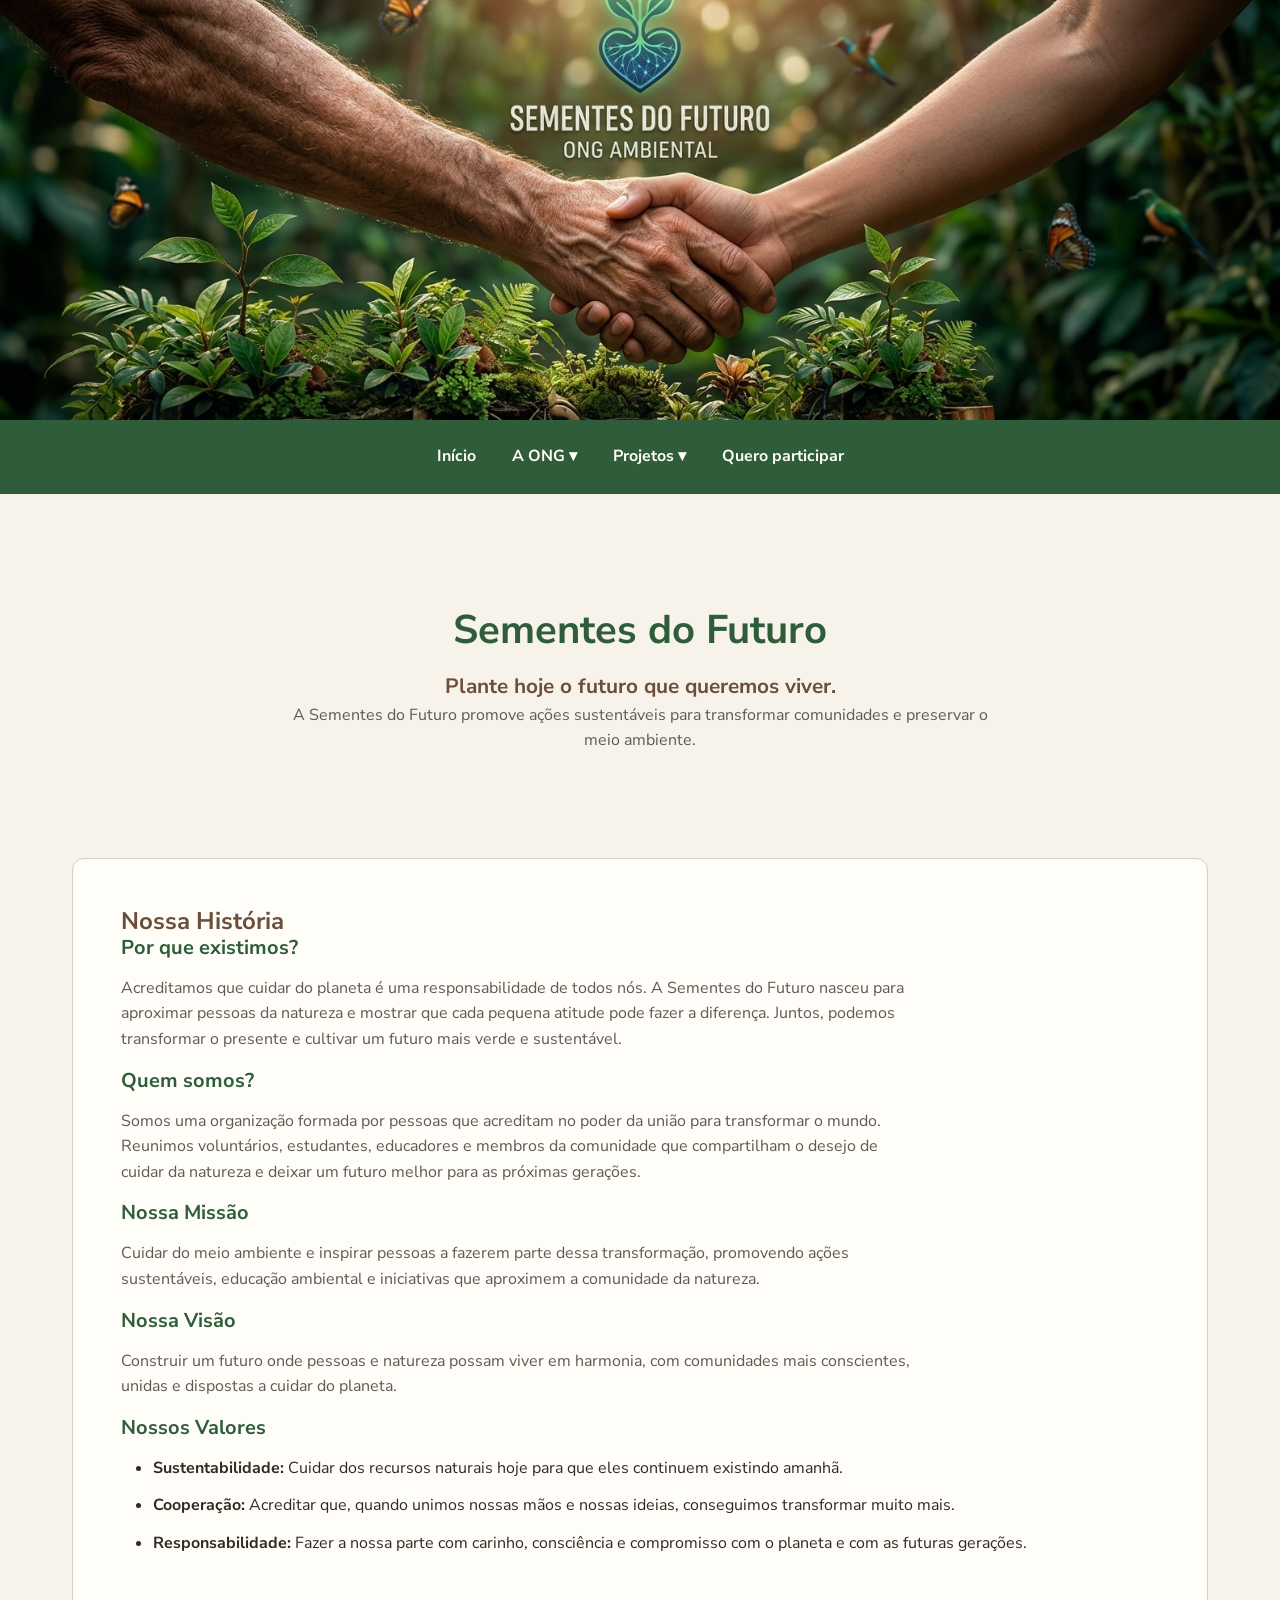
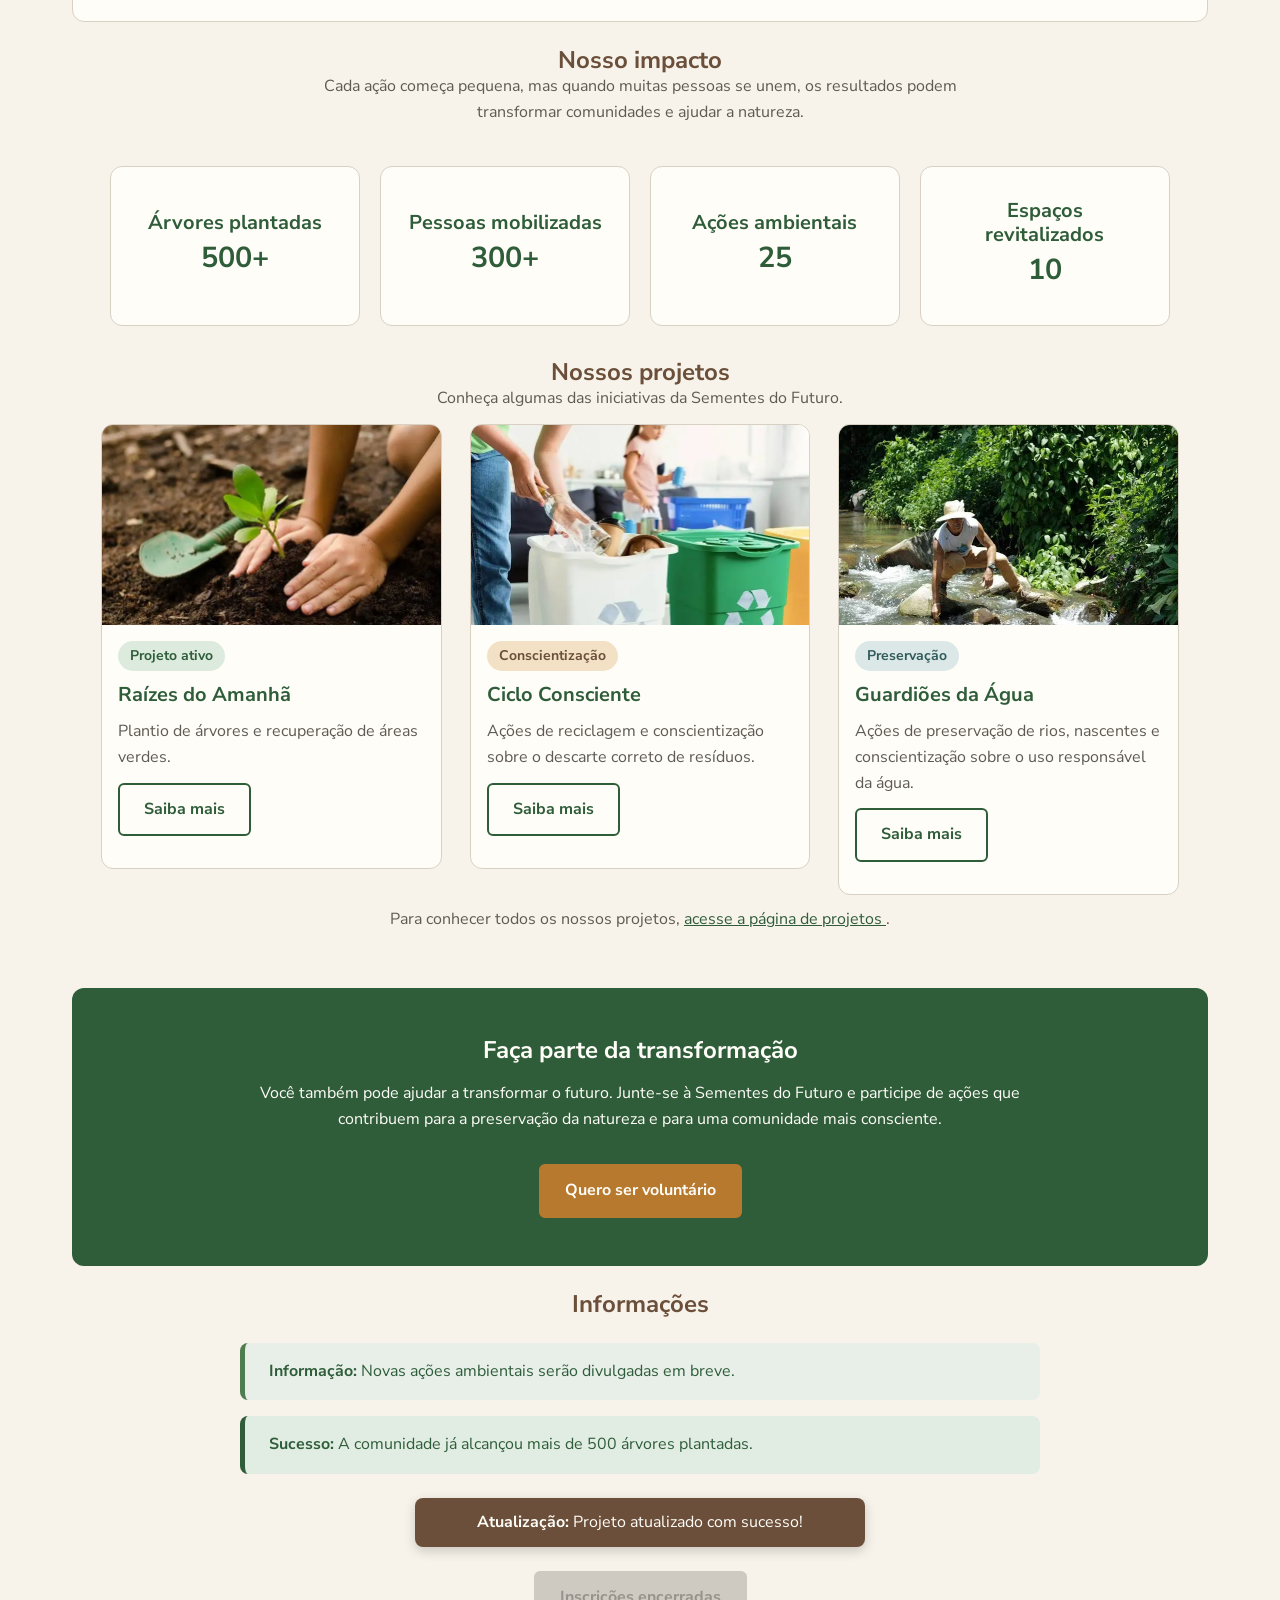
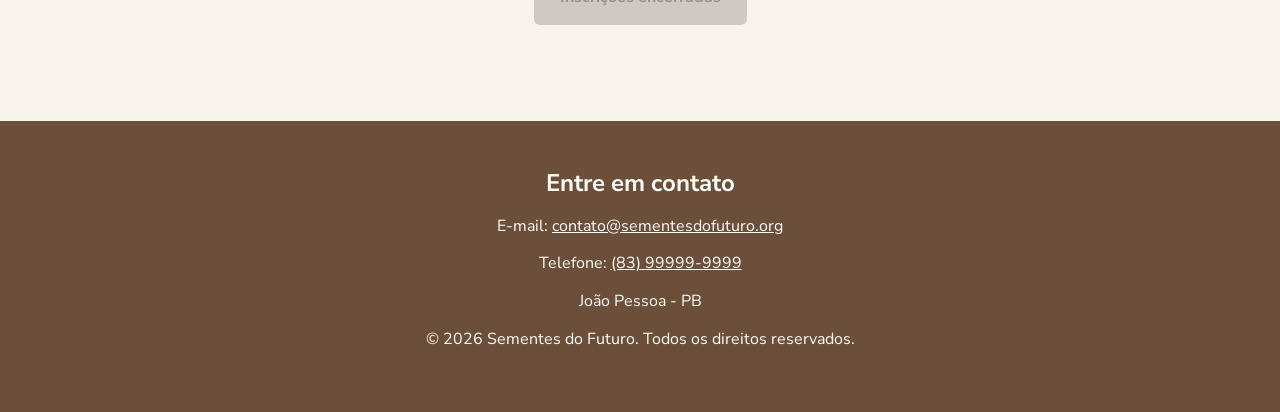
<file: html/index.html>
<!DOCTYPE html>

<html lang="pt-br">

<head>

    <meta charset="UTF-8">

    <meta name="viewport" content="width=device-width, initial-scale=1.0">

    <link rel="stylesheet" href="../css/style.css">
    <link rel="stylesheet" href="../css/projetos.css">
    <link rel="stylesheet" href="../css/cadastro.css">

    <title>Sementes do Futuro</title>

</head>

<body>

    <header>

        <picture>

            <source
                srcset="../img/banner_ong.webp"
                type="image/webp"
            >

            <img
                src="../img/banner_ong.jpeg"
                alt="Banner da ONG Sementes do Futuro"
            >

        </picture>


        <nav aria-label="Navegação principal">

            <!-- Menu mobile -->

            <details class="menu-mobile">

                <summary>☰ Menu</summary>

                <ul class="menu-mobile-list">

                    <li>

                        <a
                            href="#inicio"
                            data-rota="inicio"
                        >
                            Início
                        </a>

                    </li>


                    <li>

                        <details>

                            <summary>A ONG</summary>

                            <ul>

                                <li>

                                    <a
                                        href="#nossa-historia"
                                        data-rota="inicio"
                                    >
                                        Nossa História
                                    </a>

                                </li>

                                <li>

                                    <a
                                        href="#nosso-impacto"
                                        data-rota="inicio"
                                    >
                                        Nosso impacto
                                    </a>

                                </li>

                            </ul>

                        </details>

                    </li>


                    <li>

                        <details>

                            <summary>Projetos</summary>

                            <ul>

                                <li>

                                    <a
                                        href="#nossos-projetos"
                                        data-rota="inicio"
                                    >
                                        Nossos projetos
                                    </a>

                                </li>

                                <li>

                                    <a
                                        href="#faca-parte"
                                        data-rota="inicio"
                                    >
                                        Faça parte
                                    </a>

                                </li>

                            </ul>

                        </details>

                    </li>


                    <li>

                        <a
                            href="#cadastro"
                            data-rota="cadastro"
                        >
                            Quero participar
                        </a>

                    </li>

                </ul>

            </details>


            <!-- Menu desktop -->

            <ul class="menu-desktop">

                <li>

                    <a
                        href="#inicio"
                        data-rota="inicio"
                    >
                        Início
                    </a>

                </li>


                <li class="menu-item">

                    <details>

                        <summary>A ONG ▾</summary>

                        <ul class="submenu">

                            <li>

                                <a
                                    href="#nossa-historia"
                                    data-rota="inicio"
                                >
                                    Nossa História
                                </a>

                            </li>

                            <li>

                                <a
                                    href="#nosso-impacto"
                                    data-rota="inicio"
                                >
                                    Nosso impacto
                                </a>

                            </li>

                        </ul>

                    </details>

                </li>


                <li class="menu-item">

                    <details>

                        <summary>Projetos ▾</summary>

                        <ul class="submenu">

                            <li>

                                <a
                                    href="#nossos-projetos"
                                    data-rota="inicio"
                                >
                                    Nossos projetos
                                </a>

                            </li>

                            <li>

                                <a
                                    href="#faca-parte"
                                    data-rota="inicio"
                                >
                                    Faça parte
                                </a>

                            </li>

                        </ul>

                    </details>

                </li>


                <li>

                    <a
                        href="#cadastro"
                        data-rota="cadastro"
                    >
                        Quero participar
                    </a>

                </li>

            </ul>

        </nav>

    </header>


    <main id="app">
    </main>


    <!-- Modais -->

    <div
        id="modal-raizes"
        class="modal"
        popover
    >

        <div class="modal-conteudo">

            <span class="badge badge-verde">
                Projeto ativo
            </span>

            <h2>Raízes do Amanhã</h2>

            <p>
                O projeto promove o plantio de árvores e a recuperação
                de áreas verdes, aproximando a comunidade das práticas
                de preservação ambiental.
            </p>

            <button
                class="botao-principal"
                type="button"
                popovertarget="modal-raizes"
                popovertargetaction="hide"
            >
                Fechar
            </button>

        </div>

    </div>


    <div
        id="modal-ciclo"
        class="modal"
        popover
    >

        <div class="modal-conteudo">

            <span class="badge badge-ocre">
                Conscientização
            </span>

            <h2>Ciclo Consciente</h2>

            <p>
                O projeto promove ações de reciclagem e conscientização
                para incentivar o descarte correto de resíduos e reduzir
                os impactos ambientais.
            </p>

            <button
                class="botao-principal"
                type="button"
                popovertarget="modal-ciclo"
                popovertargetaction="hide"
            >
                Fechar
            </button>

        </div>

    </div>


    <div
        id="modal-agua"
        class="modal"
        popover
    >

        <div class="modal-conteudo">

            <span class="badge badge-azul">
                Preservação
            </span>

            <h2>Guardiões da Água</h2>

            <p>
                A iniciativa busca preservar rios e nascentes e incentivar
                o uso responsável da água por meio de ações comunitárias
                e educação ambiental.
            </p>

            <button
                class="botao-principal"
                type="button"
                popovertarget="modal-agua"
                popovertargetaction="hide"
            >
                Fechar
            </button>

        </div>

    </div>


    <footer>

        <h2>Entre em contato</h2>

        <p>
            E-mail:

            <a href="mailto:contato@sementesdofuturo.org">
                contato@sementesdofuturo.org
            </a>

        </p>


        <p>
            Telefone:

            <a href="tel:+5583999999999">
                (83) 99999-9999
            </a>

        </p>


        <p>João Pessoa - PB</p>


        <p>

            &copy; 2026 Sementes do Futuro.
            Todos os direitos reservados.

        </p>

    </footer>

    <script type="module" src="../js/app.js"></script>

</body>

</html>
</file>
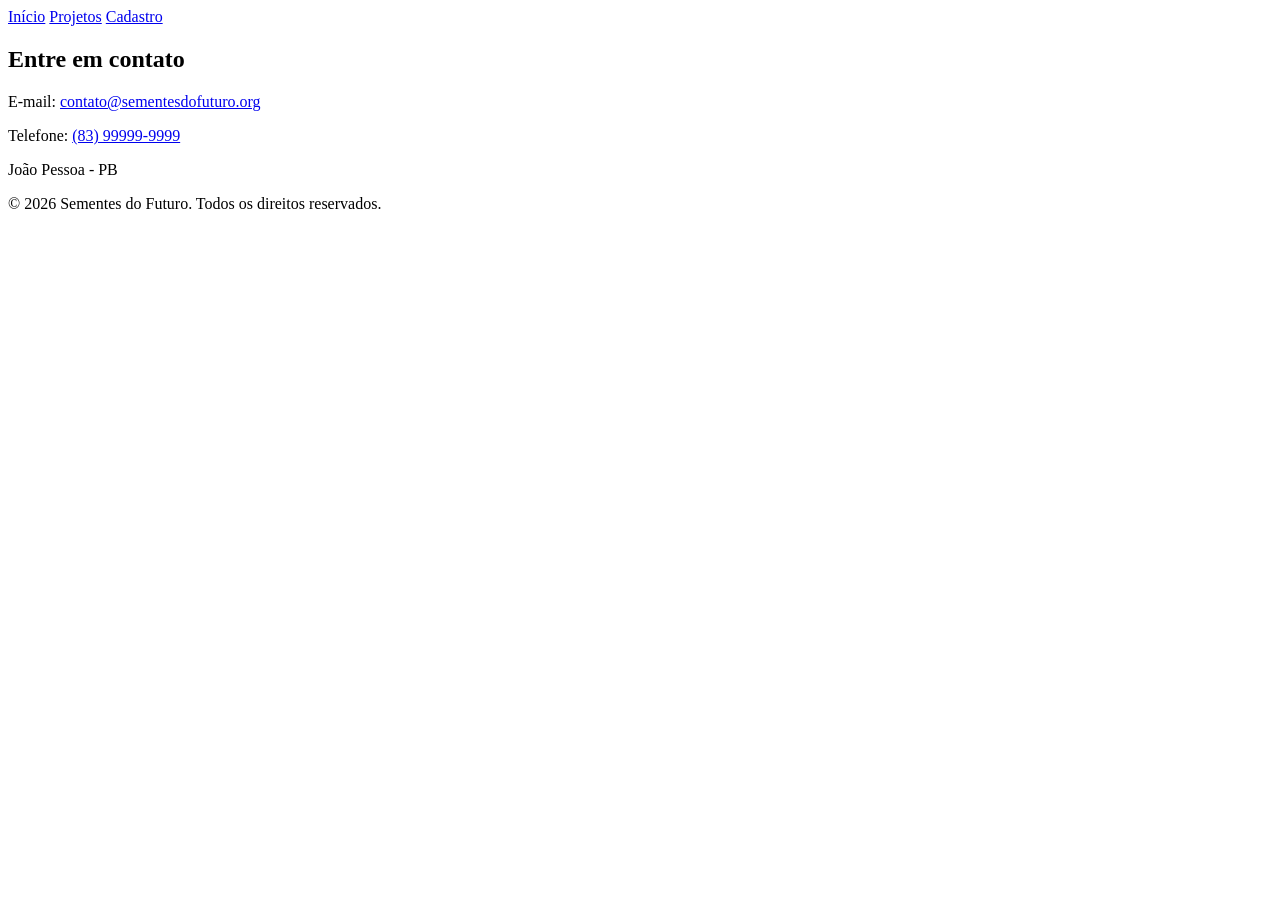
<file: html/cadastro.html>
<!DOCTYPE html>
<html lang="pt-br">

<head>
    <meta charset="UTF-8">
    <meta name="viewport" content="width=device-width, initial-scale=1.0">
    <link rel="stylesheet" href="../css/cadastro.css">
    <title>Cadastro de Voluntário | Sementes do Futuro</title>
</head>

<body>

    <header>
        <nav aria-label="Navegação principal">
            <a href="index.html">Início</a>
            <a href="projetos.html">Projetos</a>
            <a href="#cadastro">Cadastro</a>
        </nav>
    </header>

    <main id="app">
    </main>


    <footer>

        <h2>Entre em contato</h2>

        <p>
            E-mail:
            <a href="mailto:contato@sementesdofuturo.org">
                contato@sementesdofuturo.org
            </a>
        </p>

        <p>
            Telefone:
            <a href="tel:+5583999999999">
                (83) 99999-9999
            </a>
        </p>

        <p>João Pessoa - PB</p>

        <p>
            &copy; 2026 Sementes do Futuro.
            Todos os direitos reservados.
        </p>

    </footer>

</body>
</html>
</file>
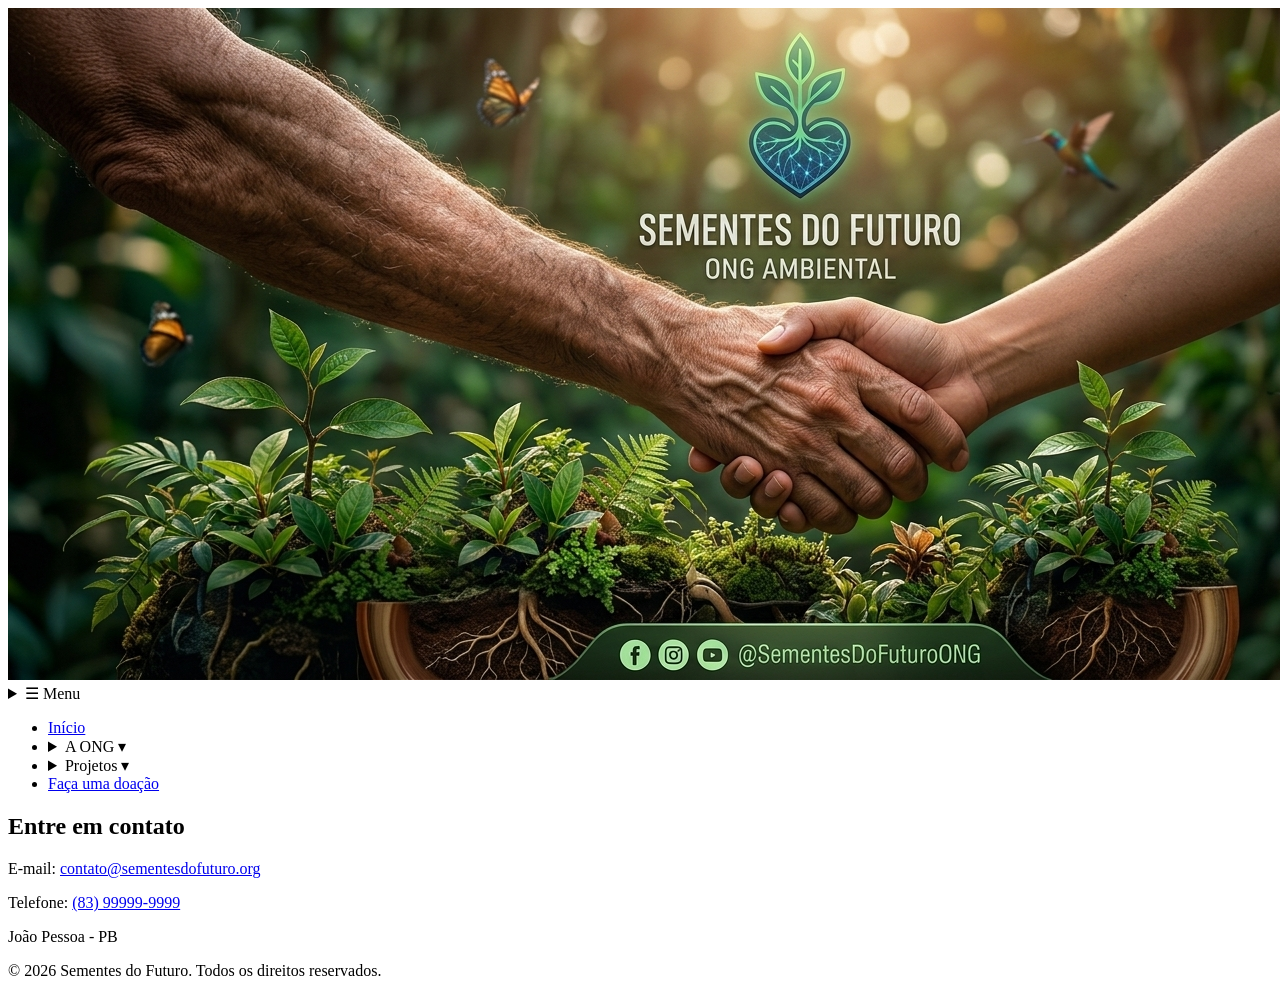
<file: html/projetos.html>
<!DOCTYPE html>
<html lang="pt-br">
<head>
    <meta charset="UTF-8">
    <meta name="viewport" content="width=device-width, initial-scale=1.0">
    <link rel="stylesheet" href="../css/projetos.css">
    <title>Projetos | Sementes do Futuro</title>
</head>

<body>

    <header>

        <picture>
            <source srcset="../img/banner_ong.webp" type="image/webp">
            <img
                src="../img/banner_ong.jpeg"
                alt="Banner da ONG Sementes do Futuro"
            >
        </picture>

        <nav aria-label="Navegação principal">

            <!-- Menu para dispositivos móveis -->

            <details class="menu-mobile">
                <summary>☰ Menu</summary>

                <ul class="menu-mobile-list">

                    <li>
                        <a href="index.html">Início</a>
                    </li>

                    <li>
                        <details>
                            <summary>A ONG</summary>

                            <ul>
                                <li>
                                    <a href="index.html#nossa-historia">
                                        Nossa História
                                    </a>
                                </li>

                                <li>
                                    <a href="index.html#nosso-impacto">
                                        Nosso impacto
                                    </a>
                                </li>
                            </ul>
                        </details>
                    </li>

                    <li>
                        <details>
                            <summary>Projetos</summary>

                            <ul>
                                <li>
                                    <a href="#ferramentas">
                                        Nossos projetos
                                    </a>
                                </li>

                                <li>
                                    <a href="#seja-voluntario">
                                        Seja voluntário
                                    </a>
                                </li>
                            </ul>
                        </details>
                    </li>

                    <li>
                        <a href="#faca-doacao">
                            Faça uma doação
                        </a>
                    </li>

                </ul>
            </details>

            <!-- Menu para telas maiores -->

            <ul class="menu-desktop">

                <li>
                    <a href="index.html">Início</a>
                </li>

                <li class="menu-item">
                    <details>
                        <summary>A ONG ▾</summary>

                        <ul class="submenu">

                            <li>
                                <a href="index.html#nossa-historia">
                                    Nossa História
                                </a>
                            </li>

                            <li>
                                <a href="index.html#nosso-impacto">
                                    Nosso impacto
                                </a>
                            </li>

                        </ul>
                    </details>
                </li>

                <li class="menu-item">
                    <details>
                        <summary>Projetos ▾</summary>

                        <ul class="submenu">

                            <li>
                                <a href="#ferramentas">
                                    Nossos projetos
                                </a>
                            </li>

                            <li>
                                <a href="#seja-voluntario">
                                    Seja voluntário
                                </a>
                            </li>

                        </ul>
                    </details>
                </li>

                <li>
                    <a href="#faca-doacao">
                        Faça uma doação
                    </a>
                </li>

            </ul>

        </nav>

    </header>

    <main id="app">

    </main>


    <footer>

        <h2>Entre em contato</h2>

        <p>
            E-mail:
            <a href="mailto:contato@sementesdofuturo.org">
                contato@sementesdofuturo.org
            </a>
        </p>

        <p>
            Telefone:
            <a href="tel:+5583999999999">
                (83) 99999-9999
            </a>
        </p>

        <p>João Pessoa - PB</p>

        <p>
            &copy; 2026 Sementes do Futuro.
            Todos os direitos reservados.
        </p>

    </footer>

</body>
</html>
</file>
<file: css/style.css>
@import url('https://fonts.googleapis.com/css2?family=Nunito+Sans:opsz,wght@6..12,400;6..12,700&display=swap');

/* Variáveis */

:root {
    --verde-floresta: #2F5D3A;
    --verde-folha: #4F7D4F;
    --verde-claro: #789C69;
    --marrom-terra: #6B4F3A;
    --marrom-claro: #8A6A4A;
    --ocre: #B7792E;
    --bege-fundo: #F7F3EA;
    --creme: #FFFDF8;
    --marrom-texto: #2F2A24;
    --cinza-texto: #5F5A53;
    --borda: #D8D0C3;

    --fonte-pequena: 0.875rem;
    --fonte-base: 1rem;
    --fonte-destaque: 1.3rem;
    --fonte-h3: 1.25rem;
    --fonte-h2: 1.5rem;
    --fonte-h1: 2.5rem;

    --espaco-1: 0.25rem;
    --espaco-2: 0.5rem;
    --espaco-3: 0.75rem;
    --espaco-4: 1rem;
    --espaco-5: 1.5rem;
    --espaco-6: 2rem;
    --espaco-7: 3rem;
    --espaco-8: 4rem;
}

/* Configurações gerais */

* {
    box-sizing: border-box;
}

html {
    scroll-behavior: smooth;
}

body {
    margin: 0;
    background-color: var(--bege-fundo);
    color: var(--marrom-texto);
    font-family: "Nunito Sans", sans-serif;
    font-size: var(--fonte-base);
    font-weight: 400;
    line-height: 1.6;
}

a {
    color: var(--verde-floresta);
}

a:focus,
input:focus,
select:focus,
textarea:focus,
button:focus {
    outline: 3px solid var(--ocre);
    outline-offset: 2px;
}

/* Cabeçalho */

header {
    background-color: var(--verde-floresta);
}

header picture,
header img {
    display: block;
    width: 100%;
}

header img {
    max-height: 420px;
    object-fit: cover;
}

/* Navegação */

nav {
    max-width: 1200px;
    margin: 0 auto;

    display: flex;
    justify-content: center;
    align-items: center;
    flex-wrap: wrap;

    gap: var(--espaco-5);
    padding: var(--espaco-4) var(--espaco-5);
}

nav a {
    padding: var(--espaco-2) var(--espaco-3);

    color: var(--creme);

    font-weight: bold;
    text-decoration: none;

    border-radius: 6px;

    transition: background-color 0.2s, color 0.2s;
}

nav a:hover,
nav a:focus {
    background-color: var(--verde-claro);
    color: var(--creme);

    outline: 3px solid var(--ocre);
    outline-offset: 3px;
}

/* Menu desktop */
.menu-desktop {
    display: flex;
    align-items: center;
    justify-content: center;
    gap: var(--espaco-3);
    margin: 0;
    padding: 0;
    list-style: none;
}

.menu-desktop > li {
    position: relative;
}

.menu-desktop a,
.menu-desktop summary {
    display: block;
    padding: var(--espaco-2) var(--espaco-3);
    border-radius: 6px;
    color: var(--creme);
    font: inherit;
    font-weight: bold;
    text-decoration: none;
    cursor: pointer;
    list-style: none;
}

.menu-desktop summary::-webkit-details-marker {
    display: none;
}

.menu-desktop a:hover,
.menu-desktop a:focus,
.menu-desktop summary:hover,
.menu-desktop summary:focus {
    background-color: var(--verde-claro);
    outline: 3px solid var(--ocre);
    outline-offset: 3px;
}

.menu-desktop details {
    position: relative;
}

.menu-desktop .submenu {
    display: none;
    position: absolute;
    top: 100%;
    left: 0;
    min-width: 210px;
    margin: 0;
    padding: var(--espaco-2);
    background-color: var(--creme);
    border: 1px solid var(--borda);
    border-radius: 6px;
    list-style: none;
    z-index: 10;
}

.menu-desktop details[open] .submenu {
    display: block;
}

.menu-desktop .submenu a {
    color: var(--marrom-texto);
}

.menu-desktop .submenu a:hover,
.menu-desktop .submenu a:focus {
    color: var(--creme);
}


/* Menu mobile */
.menu-mobile {
    display: none;
}

@media (max-width: 768px) {

    nav {
        justify-content: flex-start;
        padding: var(--espaco-3);
    }

    .menu-desktop {
        display: none;
    }

    .menu-mobile {
        display: block;
        position: relative;
        width: 100%;
    }

    .menu-mobile > summary {
        width: max-content;
        padding: var(--espaco-2) var(--espaco-3);
        border-radius: 6px;
        color: var(--creme);
        font-size: 1.2rem;
        font-weight: bold;
        cursor: pointer;
        list-style: none;
    }

    .menu-mobile > summary::-webkit-details-marker {
        display: none;
    }

    .menu-mobile > summary:hover,
    .menu-mobile > summary:focus {
        background-color: var(--verde-claro);
        outline: 3px solid var(--ocre);
        outline-offset: 3px;
    }

    .menu-mobile-list {
        position: absolute;
        top: 100%;
        left: 0;
        width: 100%;
        margin: 0;
        padding: var(--espaco-3);
        background-color: var(--verde-floresta);
        list-style: none;
        z-index: 20;
    }

    .menu-mobile-list a,
    .menu-mobile-list summary {
        display: block;
        width: 100%;
        padding: var(--espaco-2) var(--espaco-3);
        color: var(--creme);
        text-align: center;
        text-decoration: none;
        font-weight: bold;
        cursor: pointer;
        list-style: none;
    }

    .menu-mobile-list summary::-webkit-details-marker {
        display: none;
    }

    .menu-mobile-list a:hover,
    .menu-mobile-list a:focus,
    .menu-mobile-list summary:hover,
    .menu-mobile-list summary:focus {
        background-color: var(--verde-claro);
        outline: 3px solid var(--ocre);
        outline-offset: 3px;
    }

    .menu-mobile-list ul {
        margin: 0;
        padding: var(--espaco-2);
        background-color: var(--creme);
        list-style: none;
        border-radius: 6px;
    }

    .menu-mobile-list ul a {
        color: var(--marrom-texto);
    }
}

/* Estrutura principal */

main {
    max-width: 1200px;
    margin: 0 auto;
    padding: var(--espaco-6);

    display: grid;
    grid-template-columns: repeat(12, 1fr);
    gap: var(--espaco-5);
}

section {
    grid-column: 1 / -1;
    min-width: 0;
}

h1,
h2,
h3 {
    line-height: 1.2;
}

h1 {
    color: var(--verde-floresta);
    font-size: var(--fonte-h1);
    margin-top: 0;
    margin-bottom: var(--espaco-4);
}

h2 {
    color: var(--marrom-terra);
    font-size: var(--fonte-h2);
    margin: 0;
}

h3 {
    color: var(--verde-floresta);
    font-size: var(--fonte-h3);
    margin: 0;
}

p {
    max-width: 800px;
    color: var(--cinza-texto);
}

/* Início */

#inicio {
    text-align: center;
    padding: 5rem var(--espaco-5);
}

#inicio p {
    max-width: 700px;
    margin: 0 auto;
}

#inicio p:first-of-type {
    color: var(--marrom-terra);
    font-size: var(--fonte-destaque);
    font-weight: bold;
}

#nossa-historia {
    background-color: var(--creme);
    padding: var(--espaco-7);
    border: 1px solid var(--borda);
    border-radius: 12px;
}

#nossa-historia ul {
    padding-left: var(--espaco-6);
}

#nossa-historia li {
    margin-bottom: var(--espaco-3);
}

/* Impacto */

#nosso-impacto {
    text-align: center;
}

#nosso-impacto > p {
    max-width: 700px;
    margin: 0 auto var(--espaco-6);
}

#nosso-impacto article {
    display: inline-flex;
    flex-direction: column;
    justify-content: center;
    align-items: center;

    vertical-align: top;

    width: 22%;
    min-width: 180px;
    min-height: 160px;

    margin: var(--espaco-2);
    padding: var(--espaco-5);

    background-color: var(--creme);
    border: 1px solid var(--borda);
    border-radius: 12px;
}

#nosso-impacto article h3 {
    margin-top: 0;
}

#nosso-impacto article p {
    margin: 0 auto;

    font-size: 1.8rem;
    font-weight: bold;
    color: var(--verde-floresta);
}

/* Projetos da página inicial */

#nossos-projetos {
    text-align: center;
}

#nossos-projetos > p {
    max-width: 700px;
    margin: 0 auto;
}

#nossos-projetos article {
    display: inline-flex;
    flex-direction: column;
    vertical-align: top;

    width: 30%;
    min-width: 250px;
    min-height: 420px;

    margin: var(--espaco-3);
    padding-bottom: var(--espaco-4);

    background-color: var(--creme);
    border-radius: 12px;
    overflow: hidden;
    border: 1px solid var(--borda);

    text-align: left;
}

#nossos-projetos article img {
    display: block;
    width: 100%;
    height: 200px;
    object-fit: cover;
}

/* Conteúdo dos projetos */

.projeto-conteudo {
    display: flex;
    flex-direction: column;
    align-items: flex-start;

    flex: 1;

    padding: var(--espaco-4);
}

.projeto-conteudo h3 {
    margin-top: var(--espaco-3);
}

.projeto-conteudo p {
    margin: var(--espaco-3) 0;
}

.projeto-conteudo ul {
    margin: 0;
    padding-left: var(--espaco-5);
    color: var(--cinza-texto);
}

.projeto-conteudo li {
    margin-bottom: var(--espaco-2);
}

.projeto-conteudo li:last-child {
    margin-bottom: 0;
}

/* Badges */

.badge {
    display: inline-block;
    width: fit-content;

    padding: var(--espaco-1) var(--espaco-3);

    border-radius: 20px;

    font-size: var(--fonte-pequena);
    font-weight: bold;
}

.badge-verde {
    background-color: #DCEBDD;
    color: var(--verde-floresta);
}

.badge-ocre {
    background-color: #F2E1C5;
    color: var(--marrom-terra);
}

.badge-azul {
    background-color: #DCE8E8;
    color: #315B5B;
}

/* Botões */

.botao-principal,
.botao-secundario {
    display: inline-block;

    padding: var(--espaco-3) var(--espaco-5);

    border-radius: 6px;

    font: inherit;
    font-weight: bold;
    text-decoration: none;

    cursor: pointer;

    transition:
        background-color 0.2s,
        border-color 0.2s,
        box-shadow 0.2s,
        transform 0.2s;
}

.botao-principal {
    background-color: var(--ocre);
    color: var(--creme);
    border: 2px solid var(--ocre);
}

.botao-principal:hover {
    background-color: var(--marrom-terra);
    border-color: var(--marrom-terra);
    color: var(--creme);
    transform: translateY(-2px);
    box-shadow: 0 4px 10px rgba(47, 42, 36, 0.15);
}

.botao-principal:focus-visible,
.botao-secundario:focus-visible {
    outline: 3px solid var(--ocre);
    outline-offset: 3px;
}

.botao-principal:active,
.botao-secundario:active {
    transform: translateY(0);
    box-shadow: inset 0 2px 5px rgba(0, 0, 0, 0.25);
}

.botao-principal:disabled,
.botao-secundario:disabled {
    background-color: #BDB8B0;
    border-color: #BDB8B0;
    color: #6F6A63;
    cursor: not-allowed;
    opacity: 0.7;
}

.botao-secundario {
    margin-top: auto;

    background-color: transparent;
    color: var(--verde-floresta);

    border: 2px solid var(--verde-floresta);
}

.botao-secundario:hover {
    background-color: var(--verde-floresta);
    color: var(--creme);
}

.campo-erro {
    border: 2px solid #d93025;
    background-color: #fff5f5;
}

.mensagem-erro {
    display: block;
    color: #d93025;
    font-size: 0.85rem;
    margin-top: 4px;
}

/* Faça parte */

#faca-parte {
    margin-top: var(--espaco-6);
    padding: var(--espaco-7);

    background-color: var(--verde-floresta);
    border-radius: 12px;

    text-align: center;
}

#faca-parte h2,
#faca-parte p {
    color: var(--creme);

    margin-left: auto;
    margin-right: auto;
}

#faca-parte a {
    margin-top: var(--espaco-4);
}

/* Feedback */

#feedback {
    text-align: center;
}

#feedback h2 {
    margin-bottom: var(--espaco-5);
}

/* Alertas */

.alerta {
    max-width: 800px;

    margin: var(--espaco-4) auto;
    padding: var(--espaco-4) var(--espaco-5);

    border-radius: 8px;
    border-left: 5px solid;

    text-align: left;
}

.alerta-info {
    background-color: #E7EFE8;
    border-left-color: var(--verde-folha);
    color: var(--verde-floresta);
}

.alerta-sucesso {
    background-color: #E1EDE2;
    border-left-color: var(--verde-floresta);
    color: var(--verde-floresta);
}

/* Toast */

.toast {
    max-width: 450px;

    margin: var(--espaco-5) auto;
    padding: var(--espaco-3) var(--espaco-5);

    background-color: var(--marrom-terra);
    color: var(--creme);

    border-radius: 8px;

    box-shadow: 0 4px 12px rgba(0, 0, 0, 0.18);

    text-align: center;
}

/* Modal */

.modal {
    width: min(90%, 500px);

    padding: 0;

    border: none;
    border-radius: 12px;

    background-color: var(--creme);
    color: var(--marrom-texto);

    box-shadow: 0 10px 30px rgba(0, 0, 0, 0.25);
}

.modal::backdrop {
    background-color: rgba(47, 42, 36, 0.65);
}

.modal-conteudo {
    padding: var(--espaco-7);
}

.modal-conteudo h2 {
    margin-top: var(--espaco-3);
}

.modal-conteudo p {
    margin-bottom: var(--espaco-5);
}

/* Rodapé */

footer {
    margin-top: var(--espaco-8);
    padding: var(--espaco-7) var(--espaco-5);

    background-color: var(--marrom-terra);
    color: var(--creme);

    text-align: center;
}

footer h2 {
    color: var(--creme);
    margin-bottom: var(--espaco-4);
}

footer p {
    margin: var(--espaco-3) auto;
    color: var(--creme);
}

footer a {
    color: var(--creme);
}

footer a:hover,
footer a:focus {
    color: var(--ocre);
    outline: none;
}

/* Responsividade */

@media (max-width: 1200px) {

    main {
        padding: var(--espaco-5);
    }
}

@media (max-width: 992px) {

    main {
        gap: var(--espaco-4);
    }

    #nosso-impacto article {
        width: 40%;
    }

    #nossos-projetos article {
        width: 45%;
    }
}

@media (max-width: 768px) {

    nav {
        justify-content: flex-start;
        padding: var(--espaco-3);
    }

    main {
        padding: var(--espaco-4);
    }

    #nosso-impacto article,
    #nossos-projetos article {
        display: block;

        width: 100%;
        min-width: 0;

        margin: var(--espaco-4) 0;
    }

    #nossa-historia,
    #faca-parte {
        padding: var(--espaco-5);
    }

    #inicio {
        padding: var(--espaco-6) var(--espaco-4);
    }

    h1 {
        font-size: 2rem;
    }
}

@media (max-width: 576px) {

    main {
        padding: var(--espaco-3);
    }

    #inicio {
        padding: var(--espaco-5) var(--espaco-3);
    }

    #inicio p:first-of-type {
        font-size: 1.15rem;
    }

    h1 {
        font-size: 1.8rem;
    }

    h2 {
        font-size: 1.4rem;
    }

    #nosso-impacto article {
        min-height: 140px;
    }

    #nossos-projetos article {
        min-height: auto;
    }

    #nossos-projetos article img {
        height: 180px;
    }

    .modal-conteudo {
        padding: var(--espaco-5);
    }
}

@media (max-width: 400px) {

    main {
        padding: var(--espaco-2);
    }

    h1 {
        font-size: 1.6rem;
    }

    #inicio p:first-of-type {
        font-size: var(--fonte-base);
    }

    #nossos-projetos article img {
        height: 160px;
    }

    footer {
        padding: var(--espaco-5) var(--espaco-3);
    }

    .toast {
        margin-left: var(--espaco-2);
        margin-right: var(--espaco-2);
    }
}
</file>
<file: css/projetos.css>
/* Apresentação */

#apresentacao {
    padding: var(--espaco-8) var(--espaco-6);

    background-color: var(--creme);
    border: 1px solid var(--borda);
    border-radius: 12px;

    text-align: center;
}

#apresentacao h1 {
    max-width: 850px;
    margin-left: auto;
    margin-right: auto;
}

#apresentacao p {
    max-width: 800px;
    margin-left: auto;
    margin-right: auto;
}

/* Ferramentas de atuação */

#ferramentas {
    display: grid;
    grid-template-columns: repeat(12, 1fr);

    gap: var(--espaco-5);
    padding: var(--espaco-7) 0;
}

#ferramentas > h2,
#ferramentas > p {
    grid-column: 1 / -1;
}

#ferramentas > h2 {
    margin-bottom: 0;
}

#ferramentas > p {
    margin: 0 0 var(--espaco-4);
}

#ferramentas article {
    grid-column: span 4;

    display: flex;
    flex-direction: column;

    height: 100%;
    min-width: 0;

    background-color: var(--creme);
    border: 1px solid var(--borda);
    border-radius: 12px;

    overflow: hidden;

    transition:
        transform 0.2s ease,
        box-shadow 0.2s ease;
}

#ferramentas article:hover {
    transform: translateY(-4px);

    box-shadow:
        0 6px 15px rgba(47, 42, 36, 0.12);
}

#ferramentas article picture,
#ferramentas article img {
    display: block;
    width: 100%;
}

#ferramentas article img {
    height: 220px;
    object-fit: cover;
}

#ferramentas article h3 {
    margin-top: var(--espaco-3);
}

#ferramentas article ul {
    padding-left: var(--espaco-5);
}

#ferramentas article li {
    margin-bottom: var(--espaco-2);
}

#ferramentas article li:last-child {
    margin-bottom: 0;
}

/* Conteúdo dos projetos */

#ferramentas .projeto-conteudo {
    display: flex;
    flex-direction: column;
    align-items: flex-start;

    flex: 1;

    padding: var(--espaco-5);
}

#ferramentas .projeto-conteudo p {
    margin: var(--espaco-3) 0;
}

/* Área de voluntariado */

#seja-voluntario {
    padding: var(--espaco-7);

    background-color: var(--creme);
    border: 1px solid var(--borda);
    border-radius: 12px;
}

#seja-voluntario p {
    max-width: 800px;
}

#seja-voluntario ol,
#seja-voluntario ul {
    max-width: 800px;

    padding-left: var(--espaco-6);

    color: var(--cinza-texto);
}

#seja-voluntario li {
    margin-bottom: var(--espaco-2);
}

#seja-voluntario li:last-child {
    margin-bottom: 0;
}

/* Doação */

#faca-doacao {
    padding: var(--espaco-7);

    background-color: var(--verde-floresta);
    border-radius: 12px;
}

#faca-doacao h2,
#faca-doacao h3,
#faca-doacao p,
#faca-doacao li {
    color: var(--creme);
}

#faca-doacao p {
    max-width: 900px;
}

#faca-doacao ul {
    max-width: 800px;
    padding-left: var(--espaco-6);
}

#faca-doacao li {
    margin-bottom: var(--espaco-2);
}

#faca-doacao li:last-child {
    margin-bottom: 0;
}

/* Feedback dos projetos */

.feedback-projetos {
    display: grid;
    grid-template-columns: repeat(12, 1fr);

    gap: var(--espaco-4);
    padding: var(--espaco-5) 0;
}

.feedback-projetos h2 {
    grid-column: 1 / -1;

    margin-bottom: var(--espaco-5);

    text-align: center;
}

.feedback-projetos .alerta {
    grid-column: span 6;
}

/* Responsividade */

@media (max-width: 1200px) {

    #apresentacao {
        padding: var(--espaco-7) var(--espaco-5);
    }

    #seja-voluntario,
    #faca-doacao {
        padding: var(--espaco-6);
    }
}

@media (max-width: 992px) {

    #ferramentas article {
        grid-column: span 6;
    }

    #ferramentas article:last-of-type {
        grid-column: 4 / span 6;
    }

    .feedback-projetos .alerta {
        grid-column: span 6;
    }
}

@media (max-width: 768px) {

    #apresentacao {
        padding: var(--espaco-6) var(--espaco-5);
    }

    #ferramentas {
        padding: var(--espaco-6) 0;
    }

    #ferramentas article,
    #ferramentas article:last-of-type {
        grid-column: 1 / -1;
    }

    #ferramentas article img {
        height: 210px;
    }

    #seja-voluntario,
    #faca-doacao {
        padding: var(--espaco-5);
    }

    .feedback-projetos {
        padding: var(--espaco-5) 0;
    }

    .feedback-projetos .alerta {
        grid-column: 1 / -1;
    }
}

@media (max-width: 576px) {

    #ferramentas article img {
        height: 190px;
    }

    #ferramentas {
        gap: var(--espaco-4);
    }

    #seja-voluntario,
    #faca-doacao {
        padding: var(--espaco-5);
    }
}

@media (max-width: 400px) {

    #ferramentas article img {
        height: 170px;
    }

    #seja-voluntario,
    #faca-doacao {
        padding: var(--espaco-4);
    }
}
</file>
<file: css/cadastro.css>
/* Cadastro */

#cadastro {
    padding: var(--espaco-7);

    background-color: var(--creme);
    border: 1px solid var(--borda);
    border-radius: 12px;
}

#cadastro > p {
    max-width: 800px;
}

/* Formulário */

#cadastro form {
    display: grid;
    grid-template-columns: repeat(12, 1fr);
    gap: var(--espaco-5);
}

/* Fieldsets */

#cadastro fieldset {
    grid-column: 1 / -1;

    min-width: 0;
    margin: 0;
    padding: var(--espaco-5);

    background-color: var(--bege-fundo);
    border: 1px solid var(--borda);
    border-radius: 10px;
}

#cadastro legend {
    padding: 0 var(--espaco-2);

    color: var(--verde-floresta);
    font-weight: bold;
}

#cadastro label {
    display: block;

    margin-bottom: var(--espaco-2);

    color: var(--marrom-texto);
    font-weight: 600;
}

/* Campos */

#cadastro input,
#cadastro select,
#cadastro textarea {
    width: 100%;

    padding: var(--espaco-3);

    background-color: var(--creme);
    color: var(--marrom-texto);

    border: 1px solid var(--borda);
    border-radius: 6px;

    font-family: inherit;
    font-size: var(--fonte-base);
}

#cadastro input:hover,
#cadastro select:hover,
#cadastro textarea:hover {
    border-color: var(--verde-folha);
}

#cadastro input:focus,
#cadastro select:focus,
#cadastro textarea:focus {
    border-color: var(--verde-floresta);
}

#cadastro textarea {
    min-height: 120px;
    resize: vertical;
}

/* Espaçamento entre os campos */

#cadastro fieldset > label:first-of-type {
    margin-top: 0;
}

#cadastro fieldset > label {
    margin-top: var(--espaco-4);
}

#cadastro fieldset p {
    margin-bottom: var(--espaco-3);
}

/* Opções de rádio */

.opcoes-radio {
    display: flex;
    flex-wrap: wrap;

    gap: var(--espaco-4);
}

.opcoes-radio label {
    display: flex;
    align-items: center;

    gap: var(--espaco-2);
    margin: 0;

    font-weight: 400;
}

input[type="radio"] {
    width: auto;
    accent-color: var(--verde-floresta);
}

/* Botão de envio */

#cadastro button[type="submit"] {
    grid-column: 1 / -1;

    padding: var(--espaco-3) var(--espaco-5);

    background-color: var(--ocre);
    color: var(--creme);

    border: 2px solid var(--ocre);
    border-radius: 6px;

    font: inherit;
    font-weight: bold;

    cursor: pointer;

    transition:
        background-color 0.2s,
        border-color 0.2s,
        box-shadow 0.2s;
}

#cadastro button[type="submit"]:hover {
    background-color: var(--marrom-terra);
    border-color: var(--marrom-terra);
}

#cadastro button[type="submit"]:focus-visible {
    outline: 3px solid var(--ocre);
    outline-offset: 3px;
}

#cadastro button[type="submit"]:active {
    box-shadow: inset 0 2px 5px rgba(0, 0, 0, 0.25);
}

/* Mensagem do formulário */

#mensagem-formulario {
    grid-column: 1 / -1;

    margin: 0;
    padding: var(--espaco-4);

    background-color: #E1EDE2;
    color: var(--verde-floresta);

    border-left: 5px solid var(--verde-floresta);
    border-radius: 8px;

    text-align: center;
    font-weight: bold;
}

/* Responsividade */

@media (max-width: 768px) {

    #cadastro {
        padding: var(--espaco-5);
    }

    #cadastro form {
        gap: var(--espaco-4);
    }

    #cadastro fieldset {
        padding: var(--espaco-4);
    }

    .opcoes-radio {
        flex-direction: column;
        gap: var(--espaco-3);
    }
}

@media (max-width: 576px) {

    #cadastro {
        padding: var(--espaco-4);
    }

    #cadastro fieldset {
        padding: var(--espaco-3);
    }
}

@media (max-width: 400px) {

    #cadastro {
        padding: var(--espaco-3);
    }

    #cadastro fieldset {
        padding: var(--espaco-3);
    }
}
</file>
